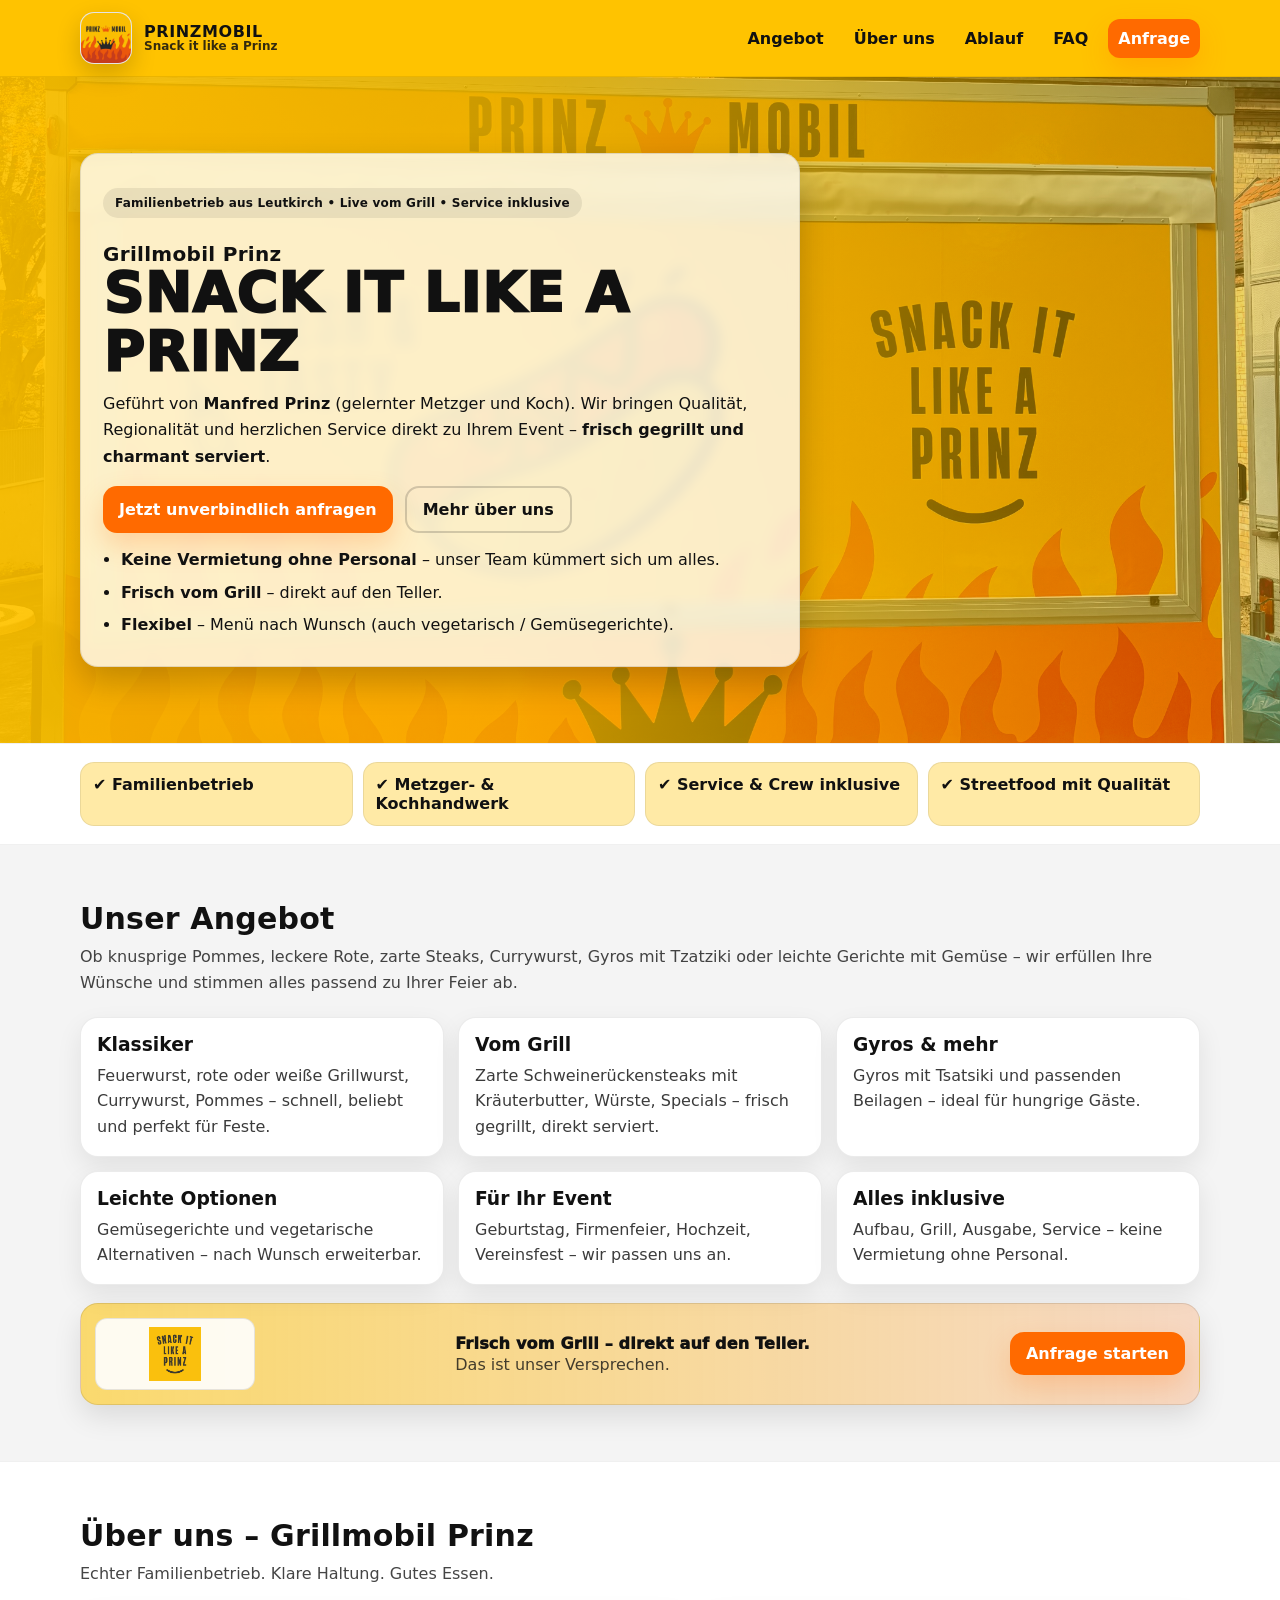
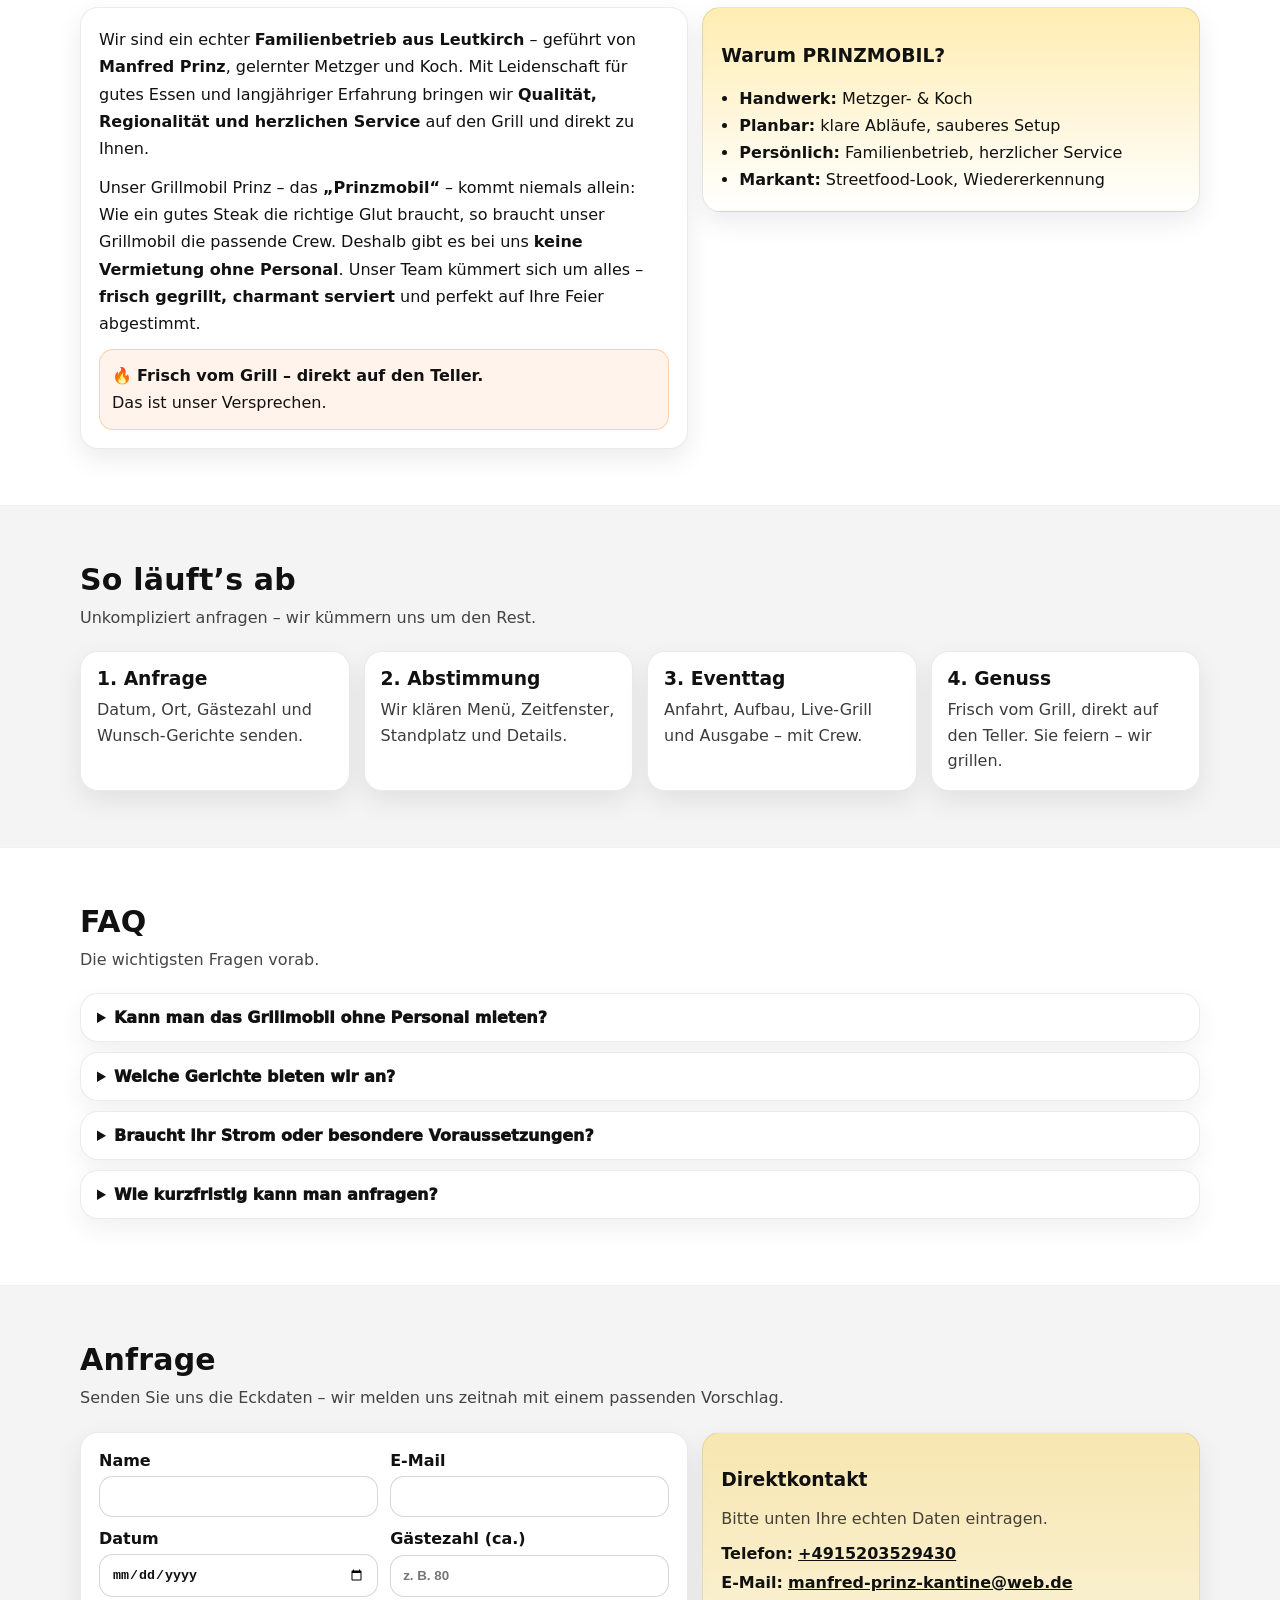
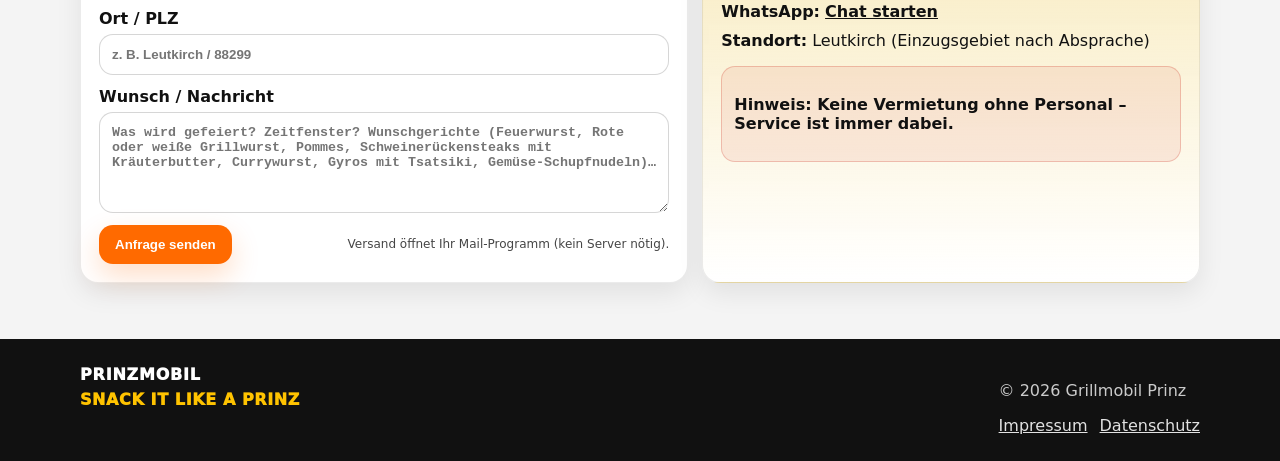
<file: index.html>
<!doctype html>
<html lang="de">
<head>
  <meta charset="utf-8" />
  <meta name="viewport" content="width=device-width, initial-scale=1" />
  <title>PRINZMOBIL – Snack it like a Prinz</title>
  <meta name="description" content="Grillmobil Prinz aus Leutkirch – Familienbetrieb, geführt von Metzger & Koch Manfred Prinz. Frisch vom Grill – direkt auf den Teller. Snack it like a Prinz." />
  <meta name="theme-color" content="#FFC300" />

  <link rel="preload" as="image" href="./hero.jpg" />
  <link rel="stylesheet" href="styles.css" />
</head>

<body>
  <!-- Header -->
  <header class="header" id="top">
    <div class="container header__inner">
      <a class="brand" href="#top" aria-label="PRINZMOBIL Start">
        <img class="brand__logo" src="./logo.jpg" alt="Grillmobil Prinz Logo" />
        <div class="brand__text">
          <span class="brand__name">PRINZMOBIL</span>
          <span class="brand__tag">Snack it like a Prinz</span>
        </div>
      </a>

      <nav class="nav" aria-label="Navigation">
        <button class="nav__toggle" id="navToggle" aria-expanded="false" aria-controls="navMenu">Menü</button>
        <div class="nav__menu" id="navMenu">
          <a href="#angebot">Angebot</a>
          <a href="#ueberuns">Über uns</a>
          <a href="#ablauf">Ablauf</a>
          <a href="#faq">FAQ</a>
          <a class="btn btn--small" href="#kontakt">Anfrage</a>
        </div>
      </nav>
    </div>
  </header>

  <main>
    <!-- Hero -->
    <section class="hero" aria-label="Startbereich">
      <div class="hero__bg" role="img" aria-label="Foto vom PRINZMOBIL"></div>

      <div class="container hero__inner">
        <div class="hero__card">
          <p class="badge">Familienbetrieb aus Leutkirch • Live vom Grill • Service inklusive</p>

          <h1>
            <span class="h1Top">Grillmobil Prinz</span>
            <span class="h1Main">SNACK IT LIKE A PRINZ</span>
          </h1>

          <p class="lead">
            Geführt von <strong>Manfred Prinz</strong> (gelernter Metzger und Koch). Wir bringen Qualität,
            Regionalität und herzlichen Service direkt zu Ihrem Event – <strong>frisch gegrillt und charmant serviert</strong>.
          </p>

          <div class="hero__cta">
            <a class="btn" href="#kontakt">Jetzt unverbindlich anfragen</a>
            <a class="btn btn--ghost" href="#ueberuns">Mehr über uns</a>
          </div>

          <ul class="highlights" aria-label="Highlights">
            <li><strong>Keine Vermietung ohne Personal</strong> – unser Team kümmert sich um alles.</li>
            <li><strong>Frisch vom Grill</strong> – direkt auf den Teller.</li>
            <li><strong>Flexibel</strong> – Menü nach Wunsch (auch vegetarisch / Gemüsegerichte).</li>
          </ul>
        </div>
      </div>
    </section>

    <!-- Trust / Quick facts -->
    <section class="trust" aria-label="Kurzfakten">
      <div class="container trust__grid">
        <div class="trust__item">✔ Familienbetrieb</div>
        <div class="trust__item">✔ Metzger- & Kochhandwerk</div>
        <div class="trust__item">✔ Service & Crew inklusive</div>
        <div class="trust__item">✔ Streetfood mit Qualität</div>
      </div>
    </section>

    <!-- Angebot -->
    <section class="section" id="angebot">
      <div class="container">
        <div class="section__head">
          <h2>Unser Angebot</h2>
          <p class="muted">
            Ob knusprige Pommes, leckere Rote, zarte Steaks, Currywurst, Gyros mit Tzatziki oder leichte Gerichte mit Gemüse –
            wir erfüllen Ihre Wünsche und stimmen alles passend zu Ihrer Feier ab.
          </p>
        </div>

        <div class="cards">
          <article class="card">
            <h3>Klassiker</h3>
            <p>Feuerwurst, rote oder weiße Grillwurst, Currywurst, Pommes – schnell, beliebt und perfekt für Feste.</p>
          </article>
          <article class="card">
            <h3>Vom Grill</h3>
            <p>Zarte Schweinerückensteaks mit Kräuterbutter, Würste, Specials – frisch gegrillt, direkt serviert.</p>
          </article>
          <article class="card">
            <h3>Gyros & mehr</h3>
            <p>Gyros mit Tsatsiki und passenden Beilagen – ideal für hungrige Gäste.</p>
          </article>
          <article class="card">
            <h3>Leichte Optionen</h3>
            <p>Gemüsegerichte und vegetarische Alternativen – nach Wunsch erweiterbar.</p>
          </article>
          <article class="card">
            <h3>Für Ihr Event</h3>
            <p>Geburtstag, Firmenfeier, Hochzeit, Vereinsfest – wir passen uns an.</p>
          </article>
          <article class="card">
            <h3>Alles inklusive</h3>
            <p>Aufbau, Grill, Ausgabe, Service – keine Vermietung ohne Personal.</p>
          </article>
        </div>

        <div class="ctaBand" role="region" aria-label="Slogan Bereich">
          <img class="ctaBand__img" src="./slogan.jpg" alt="SNACK IT LIKE A PRINZ" />
          <div class="ctaBand__text">
            <p class="ctaBand__headline">Frisch vom Grill – direkt auf den Teller.</p>
            <p class="ctaBand__sub muted">Das ist unser Versprechen.</p>
          </div>
          <a class="btn" href="#kontakt">Anfrage starten</a>
        </div>
      </div>
    </section>

    <!-- Über uns -->
    <section class="section section--alt" id="ueberuns">
      <div class="container">
        <div class="section__head">
          <h2>Über uns – Grillmobil Prinz</h2>
          <p class="muted">Echter Familienbetrieb. Klare Haltung. Gutes Essen.</p>
        </div>

        <div class="twoCol">
          <div class="panel">
            <p>
              Wir sind ein echter <strong>Familienbetrieb aus Leutkirch</strong> – geführt von <strong>Manfred Prinz</strong>,
              gelernter Metzger und Koch. Mit Leidenschaft für gutes Essen und langjähriger Erfahrung bringen wir
              <strong>Qualität, Regionalität und herzlichen Service</strong> auf den Grill und direkt zu Ihnen.
            </p>
            <p>
              Unser Grillmobil Prinz – das <strong>„Prinzmobil“</strong> – kommt niemals allein:
              Wie ein gutes Steak die richtige Glut braucht, so braucht unser Grillmobil die passende Crew.
              Deshalb gibt es bei uns <strong>keine Vermietung ohne Personal</strong>. Unser Team kümmert sich um alles –
              <strong>frisch gegrillt, charmant serviert</strong> und perfekt auf Ihre Feier abgestimmt.
            </p>
            <p class="promise">
              🔥 <strong>Frisch vom Grill – direkt auf den Teller.</strong><br />
              Das ist unser Versprechen.
            </p>
          </div>

          <aside class="panel panel--accent">
            <h3>Warum PRINZMOBIL?</h3>
            <ul class="bullet">
              <li><strong>Handwerk:</strong> Metzger- & Koch</li>
              <li><strong>Planbar:</strong> klare Abläufe, sauberes Setup</li>
              <li><strong>Persönlich:</strong> Familienbetrieb, herzlicher Service</li>
              <li><strong>Markant:</strong> Streetfood-Look, Wiedererkennung</li>
            </ul>

          </aside>
        </div>
      </div>
    </section>

    <!-- Ablauf -->
    <section class="section" id="ablauf">
      <div class="container">
        <div class="section__head">
          <h2>So läuft’s ab</h2>
          <p class="muted">Unkompliziert anfragen – wir kümmern uns um den Rest.</p>
        </div>

        <ol class="steps">
          <li>
            <h3>1. Anfrage</h3>
            <p>Datum, Ort, Gästezahl und Wunsch-Gerichte senden.</p>
          </li>
          <li>
            <h3>2. Abstimmung</h3>
            <p>Wir klären Menü, Zeitfenster, Standplatz und Details.</p>
          </li>
          <li>
            <h3>3. Eventtag</h3>
            <p>Anfahrt, Aufbau, Live-Grill und Ausgabe – mit Crew.</p>
          </li>
          <li>
            <h3>4. Genuss</h3>
            <p>Frisch vom Grill, direkt auf den Teller. Sie feiern – wir grillen.</p>
          </li>
        </ol>
      </div>
    </section>

    <!-- FAQ -->
    <section class="section section--alt" id="faq">
      <div class="container">
        <div class="section__head">
          <h2>FAQ</h2>
          <p class="muted">Die wichtigsten Fragen vorab.</p>
        </div>

        <div class="faq">
          <details>
            <summary>Kann man das Grillmobil ohne Personal mieten?</summary>
            <p>Nein. Das Prinzmobil kommt immer mit Crew. So stellen wir Qualität, Ablauf und Service sicher.</p>
          </details>
          <details>
            <summary>Welche Gerichte bieten wir an?</summary>
            <p>Von Feuerwurst mit Tsatsiki, Pommes, Rote, Currywurst über Schweinerückensteaks mit Kräuterbutter bis Gyros mit Tsatsiki – plus leichte Gemüsegerichte nach Wunsch.</p>
          </details>
          <details>
            <summary>Braucht ihr Strom oder besondere Voraussetzungen?</summary>
            <p>Ein ebener Stellplatz ist ideal. Details (Strom/Standfläche) klären wir bei der Abstimmung.</p>
          </details>
          <details>
            <summary>Wie kurzfristig kann man anfragen?</summary>
            <p>Am besten so früh wie möglich. Kurzfristige Termine prüfen wir gerne – einfach anfragen.</p>
          </details>
        </div>
      </div>
    </section>

    <!-- Kontakt -->
    <section class="section" id="kontakt">
      <div class="container">
        <div class="section__head">
          <h2>Anfrage</h2>
          <p class="muted">Senden Sie uns die Eckdaten – wir melden uns zeitnah mit einem passenden Vorschlag.</p>
        </div>

        <div class="contactGrid">
          <form class="form" id="contactForm">
            <div class="form__row">
              <label>
                Name
                <input name="name" required autocomplete="name" />
              </label>
              <label>
                E-Mail
                <input name="email" type="email" required autocomplete="email" />
              </label>
            </div>

            <div class="form__row">
              <label>
                Datum
                <input name="date" type="date" />
              </label>
              <label>
                Gästezahl (ca.)
                <input name="guests" type="number" min="1" placeholder="z. B. 80" />
              </label>
            </div>

            <label>
              Ort / PLZ
              <input name="location" placeholder="z. B. Leutkirch / 88299" />
            </label>

            <label>
              Wunsch / Nachricht
              <textarea name="message" rows="5" placeholder="Was wird gefeiert? Zeitfenster? Wunschgerichte (Feuerwurst, Rote oder weiße Grillwurst, Pommes, Schweinerückensteaks mit Kräuterbutter, Currywurst, Gyros mit Tsatsiki, Gemüse-Schupfnudeln)…"></textarea>
            </label>

            <div class="form__actions">
              <button class="btn" type="submit">Anfrage senden</button>
              <p class="small muted">Versand öffnet Ihr Mail-Programm (kein Server nötig).</p>
            </div>
          </form>

          <aside class="contactCard">
            <h3>Direktkontakt</h3>
            <p class="muted">Bitte unten Ihre echten Daten eintragen.</p>

            <ul class="contactList">
              <li><strong>Telefon:</strong> <a href="tel:+4915203529430">+4915203529430</a></li>
              <li><strong>E-Mail:</strong> <a href="mailto:manfred-prinz-kantine@web.de">manfred-prinz-kantine@web.de</a></li>
              <li><strong>WhatsApp:</strong> <a id="waLink" href="#" rel="noopener">Chat starten</a></li>
              <li><strong>Standort:</strong> Leutkirch (Einzugsgebiet nach Absprache)</li>
            </ul>

            <div class="note">
              <p><strong>Hinweis:</strong> Keine Vermietung ohne Personal – Service ist immer dabei.</p>
            </div>
          </aside>
        </div>
      </div>
    </section>
  </main>

  <!-- Footer -->
  <footer class="footer" aria-label="Footer">
    <div class="container footer__inner">
      <div class="footer__left">
        <p class="footer__brand">PRINZMOBIL</p>
        <p class="footer__claim">SNACK IT LIKE A PRINZ</p>
      </div>

      <div class="footer__right">
        <p class="muted">© <span id="year"></span> Grillmobil Prinz</p>
        <div class="footer__links">
          <a href="impressum.html">Impressum</a>

          <a href="datenschutz.html">Datenschutz</a>

        </div>
      </div>
    </div>
  </footer>

  <script src="script.js"></script>
</body>
</html>
</file>
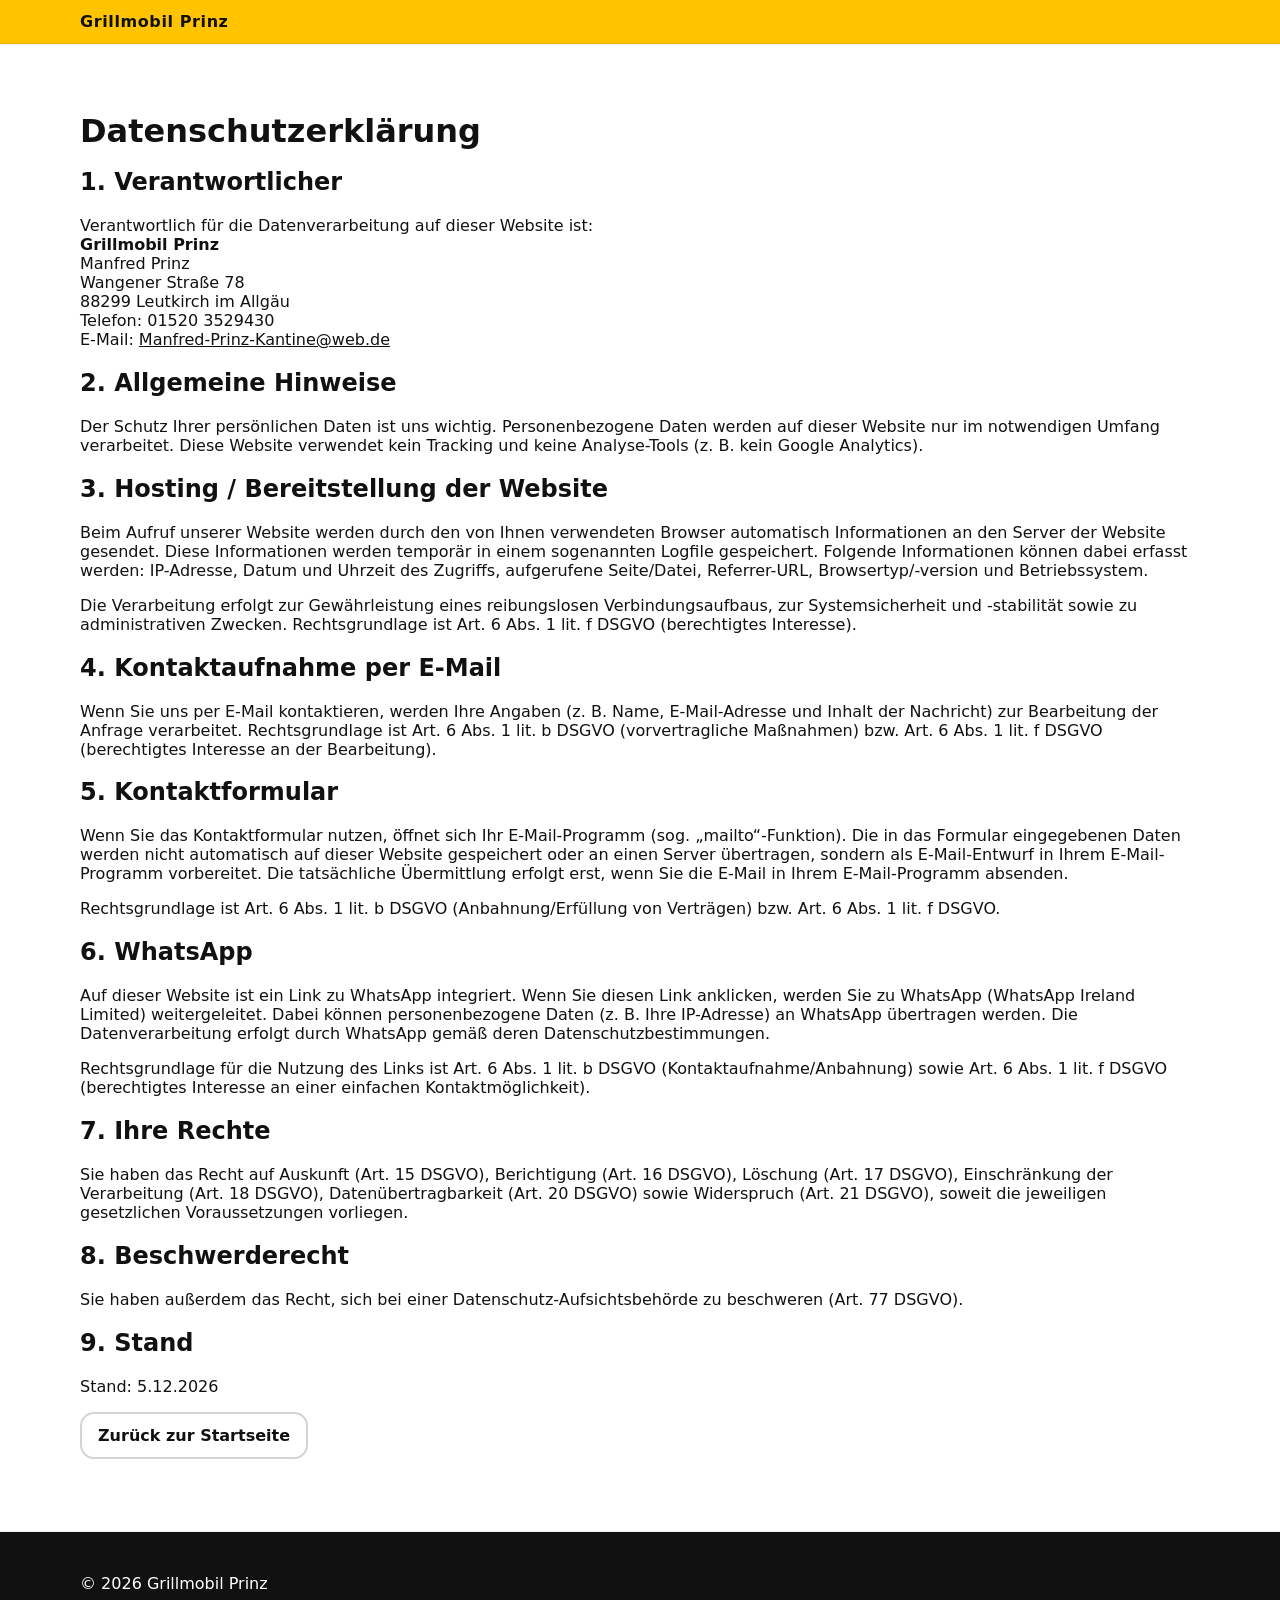
<file: datenschutz.html>
<!doctype html>
<html lang="de">
<head>
  <meta charset="utf-8">
  <title>Datenschutzerklärung – Grillmobil Prinz</title>
  <meta name="viewport" content="width=device-width, initial-scale=1">
  <meta name="robots" content="noindex">
  <link rel="stylesheet" href="styles.css">
</head>

<body>
  <header class="header">
    <div class="container header__inner">
      <a class="brand" href="index.html">
        <span class="brand__name">Grillmobil Prinz</span>
      </a>
    </div>
  </header>

  <main class="section section--alt">
    <div class="container">
      <h1>Datenschutzerklärung</h1>

      <h2>1. Verantwortlicher</h2>
      <p>
        Verantwortlich für die Datenverarbeitung auf dieser Website ist:<br>
        <strong>Grillmobil Prinz</strong><br>
        Manfred Prinz<br>
        Wangener Straße 78<br>
        88299 Leutkirch im Allgäu<br>
        Telefon: 01520 3529430<br>
        E-Mail: <a href="mailto:Manfred-Prinz-Kantine@web.de">Manfred-Prinz-Kantine@web.de</a>
      </p>

      <h2>2. Allgemeine Hinweise</h2>
      <p>
        Der Schutz Ihrer persönlichen Daten ist uns wichtig. Personenbezogene Daten werden auf dieser Website nur im
        notwendigen Umfang verarbeitet. Diese Website verwendet kein Tracking und keine Analyse-Tools (z. B. kein Google Analytics).
      </p>

      <h2>3. Hosting / Bereitstellung der Website</h2>
      <p>
        Beim Aufruf unserer Website werden durch den von Ihnen verwendeten Browser automatisch Informationen an den Server
        der Website gesendet. Diese Informationen werden temporär in einem sogenannten Logfile gespeichert. Folgende Informationen
        können dabei erfasst werden: IP-Adresse, Datum und Uhrzeit des Zugriffs, aufgerufene Seite/Datei, Referrer-URL,
        Browsertyp/-version und Betriebssystem.
      </p>
      <p>
        Die Verarbeitung erfolgt zur Gewährleistung eines reibungslosen Verbindungsaufbaus, zur Systemsicherheit und -stabilität
        sowie zu administrativen Zwecken. Rechtsgrundlage ist Art. 6 Abs. 1 lit. f DSGVO (berechtigtes Interesse).
      </p>

      <h2>4. Kontaktaufnahme per E-Mail</h2>
      <p>
        Wenn Sie uns per E-Mail kontaktieren, werden Ihre Angaben (z. B. Name, E-Mail-Adresse und Inhalt der Nachricht)
        zur Bearbeitung der Anfrage verarbeitet. Rechtsgrundlage ist Art. 6 Abs. 1 lit. b DSGVO (vorvertragliche Maßnahmen)
        bzw. Art. 6 Abs. 1 lit. f DSGVO (berechtigtes Interesse an der Bearbeitung).
      </p>

      <h2>5. Kontaktformular</h2>
      <p>
        Wenn Sie das Kontaktformular nutzen, öffnet sich Ihr E-Mail-Programm (sog. „mailto“-Funktion). Die in das Formular
        eingegebenen Daten werden nicht automatisch auf dieser Website gespeichert oder an einen Server übertragen, sondern
        als E-Mail-Entwurf in Ihrem E-Mail-Programm vorbereitet. Die tatsächliche Übermittlung erfolgt erst, wenn Sie die E-Mail
        in Ihrem E-Mail-Programm absenden.
      </p>
      <p>
        Rechtsgrundlage ist Art. 6 Abs. 1 lit. b DSGVO (Anbahnung/Erfüllung von Verträgen) bzw. Art. 6 Abs. 1 lit. f DSGVO.
      </p>

      <h2>6. WhatsApp</h2>
      <p>
        Auf dieser Website ist ein Link zu WhatsApp integriert. Wenn Sie diesen Link anklicken, werden Sie zu WhatsApp
        (WhatsApp Ireland Limited) weitergeleitet. Dabei können personenbezogene Daten (z. B. Ihre IP-Adresse) an WhatsApp
        übertragen werden. Die Datenverarbeitung erfolgt durch WhatsApp gemäß deren Datenschutzbestimmungen.
      </p>
      <p>
        Rechtsgrundlage für die Nutzung des Links ist Art. 6 Abs. 1 lit. b DSGVO (Kontaktaufnahme/Anbahnung) sowie
        Art. 6 Abs. 1 lit. f DSGVO (berechtigtes Interesse an einer einfachen Kontaktmöglichkeit).
      </p>

      <h2>7. Ihre Rechte</h2>
      <p>
        Sie haben das Recht auf Auskunft (Art. 15 DSGVO), Berichtigung (Art. 16 DSGVO), Löschung (Art. 17 DSGVO),
        Einschränkung der Verarbeitung (Art. 18 DSGVO), Datenübertragbarkeit (Art. 20 DSGVO) sowie Widerspruch (Art. 21 DSGVO),
        soweit die jeweiligen gesetzlichen Voraussetzungen vorliegen.
      </p>

      <h2>8. Beschwerderecht</h2>
      <p>
        Sie haben außerdem das Recht, sich bei einer Datenschutz-Aufsichtsbehörde zu beschweren (Art. 77 DSGVO).
      </p>

      <h2>9. Stand</h2>
      <p>Stand: <span id="dsDate"></span></p>

      <p>
        <a class="btn btn--ghost" href="index.html">Zurück zur Startseite</a>
      </p>
    </div>
  </main>

  <footer class="footer">
    <div class="container footer__inner">
      <p>© <span id="year"></span> Grillmobil Prinz</p>
    </div>
  </footer>

  <script>
    document.getElementById("year").textContent = new Date().getFullYear();
    document.getElementById("dsDate").textContent = new Date().toLocaleDateString("de-DE");
  </script>
</body>
</html>
</file>
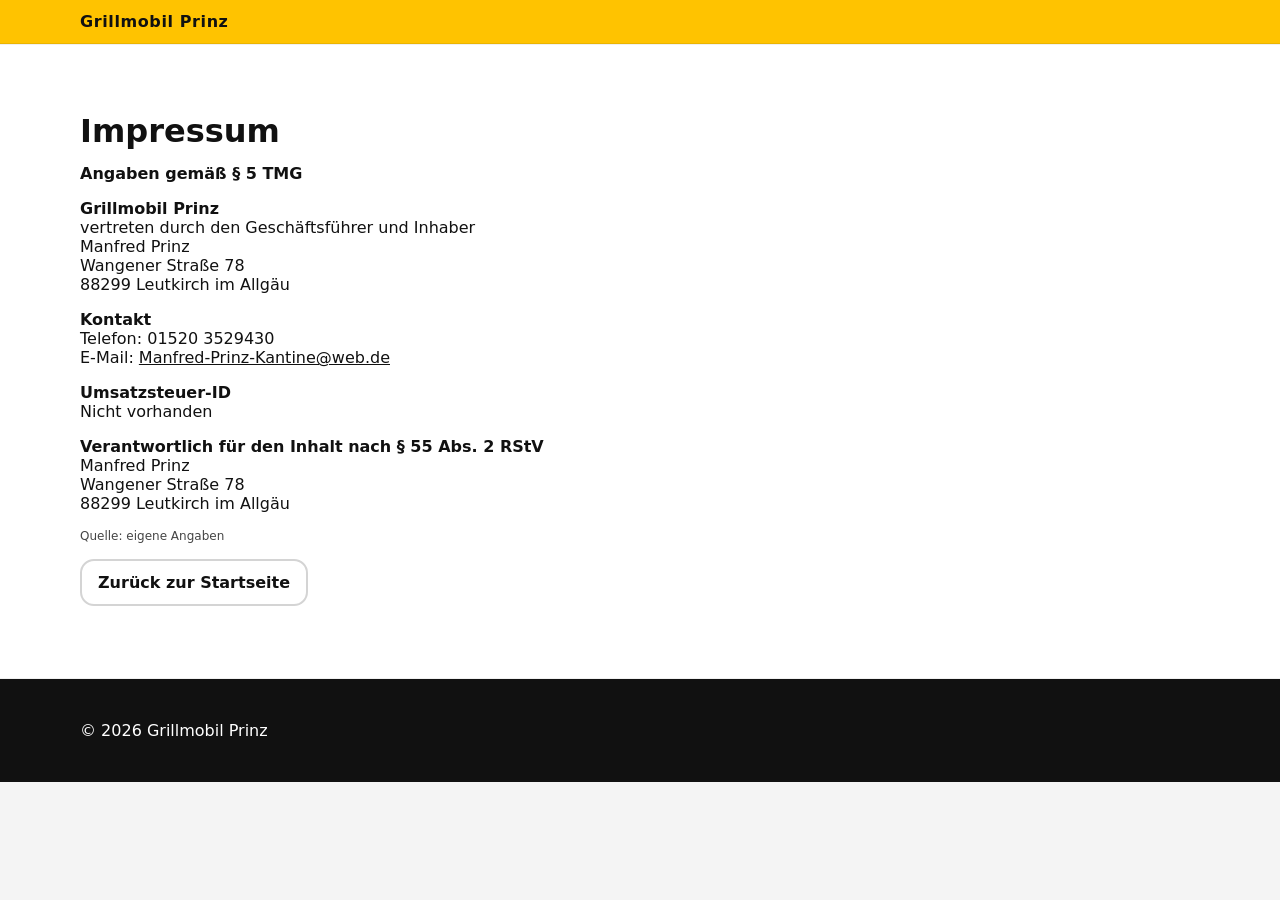
<file: impressum.html>
<!doctype html>
<html lang="de">
<head>
  <meta charset="utf-8">
  <title>Impressum – Grillmobil Prinz</title>
  <meta name="viewport" content="width=device-width, initial-scale=1">
  <meta name="robots" content="noindex">
  <link rel="stylesheet" href="styles.css">
</head>

<body>
  <header class="header">
    <div class="container header__inner">
      <a class="brand" href="index.html">
        <span class="brand__name">Grillmobil Prinz</span>
      </a>
    </div>
  </header>

  <main class="section section--alt">
    <div class="container">
      <h1>Impressum</h1>

      <p><strong>Angaben gemäß § 5 TMG</strong></p>

      <p>
        <strong>Grillmobil Prinz</strong><br>
        vertreten durch den Geschäftsführer und Inhaber<br>
        Manfred Prinz<br>
        Wangener Straße 78<br>
        88299 Leutkirch im Allgäu
      </p>

      <p>
        <strong>Kontakt</strong><br>
        Telefon: 01520 3529430<br>
        E-Mail: <a href="mailto:Manfred-Prinz-Kantine@web.de">Manfred-Prinz-Kantine@web.de</a>
      </p>

      <p>
        <strong>Umsatzsteuer-ID</strong><br>
        Nicht vorhanden
      </p>

      <p>
        <strong>Verantwortlich für den Inhalt nach § 55 Abs. 2 RStV</strong><br>
        Manfred Prinz<br>
        Wangener Straße 78<br>
        88299 Leutkirch im Allgäu
      </p>

      <p class="small muted">
        Quelle: eigene Angaben
      </p>

      <p>
        <a class="btn btn--ghost" href="index.html">Zurück zur Startseite</a>
      </p>
    </div>
  </main>

  <footer class="footer">
    <div class="container footer__inner">
      <p>© <span id="year"></span> Grillmobil Prinz</p>
    </div>
  </footer>

  <script>
    document.getElementById("year").textContent = new Date().getFullYear();
  </script>
</body>
</html>
</file>
<file: styles.css>
:root{
  /* Farbwelt passend zum Mobil */
  --prinz-yellow: #FFC300;
  --prinz-orange: #FF6A00;
  --prinz-red: #C81D11;
  --prinz-black: #111111;
  --prinz-light: #F4F4F4;
  --white: #ffffff;

  --radius: 18px;
  --shadow: 0 14px 34px rgba(0,0,0,.22);
  --line: rgba(17,17,17,.14);
}

*{ box-sizing: border-box; }
html{ scroll-behavior: smooth; }
body{
  margin:0;
  font-family: ui-sans-serif, system-ui, -apple-system, Segoe UI, Roboto, Helvetica, Arial;
  background: var(--prinz-light);
  color: var(--prinz-black);
}

a{ color: inherit; }
.container{
  width: min(1120px, 92vw);
  margin: 0 auto;
}

/* Header */
.header{
  position: sticky;
  top:0;
  z-index: 50;
  background: var(--prinz-yellow);
  border-bottom: 1px solid rgba(0,0,0,.08);
}
.header__inner{
  display:flex;
  align-items:center;
  justify-content:space-between;
  gap: 14px;
  padding: 12px 0;
}

.brand{
  display:flex;
  gap: 12px;
  align-items:center;
  text-decoration: none;
}
.brand__logo{
  width: 52px;
  height: 52px;
  border-radius: 14px;
  object-fit: cover;
  box-shadow: 0 10px 24px rgba(0,0,0,.18);
  border: 1px solid rgba(0,0,0,.10);
  background: #fff;
}
.brand__text{
  display:flex;
  flex-direction:column;
  line-height: 1.1;
}
.brand__name{
  font-weight: 900;
  letter-spacing: .6px;
}
.brand__tag{
  font-size: 12px;
  font-weight: 800;
  opacity: .85;
}

/* Nav */
.nav{ position: relative; }
.nav__toggle{
  display:none;
  border: 1px solid rgba(0,0,0,.16);
  background: rgba(255,255,255,.35);
  padding: 8px 10px;
  border-radius: 12px;
  font-weight: 900;
}
.nav__menu{
  display:flex;
  align-items:center;
  gap: 10px;
}
.nav__menu a{
  text-decoration: none;
  font-weight: 800;
  padding: 10px 10px;
  border-radius: 12px;
}
.nav__menu a:hover{
  background: rgba(255,255,255,.28);
}

/* Buttons */
.btn{
  display:inline-flex;
  align-items:center;
  justify-content:center;
  padding: 12px 16px;
  border-radius: 14px;
  background: var(--prinz-orange);
  color: #fff;
  font-weight: 900;
  border: none;
  cursor:pointer;
  text-decoration:none;
  box-shadow: 0 12px 28px rgba(255,106,0,.22);
}
.btn:hover{ background: var(--prinz-red); }
.btn--ghost{
  background: transparent;
  border: 2px solid rgba(17,17,17,.18);
  color: var(--prinz-black);
  box-shadow: none;
}
.btn--ghost:hover{
  background: rgba(17,17,17,.06);
  border-color: rgba(17,17,17,.24);
}
.btn--small{ padding: 10px 12px; }

/* Hero */
.hero{
  position: relative;
  min-height: 74vh;
  display:flex;
  align-items:center;
  overflow:hidden;
}
.hero__bg{
  position:absolute;
  inset:0;
  background-image: url("./hero.jpg");
  background-size: cover;
  background-position: center;
  filter: saturate(1.05) contrast(1.02);
  transform: scale(1.02);
}
.hero__bg::after{
  content:"";
  position:absolute;
  inset:0;
  background:
    linear-gradient(90deg, rgba(255,195,0,.88) 0%, rgba(255,195,0,.78) 40%, rgba(255,195,0,.55) 70%, rgba(255,195,0,.35) 100%),
    linear-gradient(180deg, rgba(0,0,0,.18) 0%, rgba(0,0,0,.12) 55%, rgba(0,0,0,.10) 100%);
}
.hero__inner{
  position: relative;
  padding: 56px 0;
}
.hero__card{
  width: min(720px, 100%);
  background: rgba(255,255,255,.78);
  border: 1px solid rgba(0,0,0,.10);
  border-radius: var(--radius);
  padding: 22px;
  box-shadow: var(--shadow);
  backdrop-filter: blur(6px);
}

.badge{
  display:inline-block;
  padding: 8px 12px;
  border-radius: 999px;
  background: rgba(17,17,17,.08);
  font-weight: 900;
  font-size: 12px;
  letter-spacing: .2px;
}

h1{
  margin: 14px 0 10px;
  line-height: 1.04;
}
.h1Top{
  display:block;
  font-size: 20px;
  font-weight: 900;
  letter-spacing: .3px;
}
.h1Main{
  display:block;
  font-size: clamp(34px, 4.6vw, 56px);
  font-weight: 1000;
  letter-spacing: .8px;
  text-transform: uppercase;
}

.lead{
  margin: 0 0 16px;
  font-size: 16px;
  line-height: 1.65;
}
.hero__cta{
  display:flex;
  gap: 12px;
  flex-wrap: wrap;
  margin: 14px 0 8px;
}
.highlights{
  margin: 14px 0 0;
  padding-left: 18px;
  line-height: 1.65;
}
.highlights li{
  margin-bottom: 6px;
}

.small{ font-size: 12px; }
.muted{ opacity: .78; }

/* Trust */
.trust{
  background: var(--white);
  border-top: 1px solid rgba(0,0,0,.06);
  border-bottom: 1px solid rgba(0,0,0,.06);
}
.trust__grid{
  display:grid;
  grid-template-columns: repeat(4, 1fr);
  gap: 10px;
  padding: 18px 0;
}
.trust__item{
  background: rgba(255,195,0,.35);
  border: 1px solid rgba(0,0,0,.08);
  border-radius: 14px;
  padding: 12px;
  font-weight: 900;
}

/* Sections */
.section{ padding: 56px 0; }
.section--alt{
  background: var(--white);
  border-top: 1px solid rgba(0,0,0,.06);
  border-bottom: 1px solid rgba(0,0,0,.06);
}
.section__head{ margin-bottom: 20px; }
.section__head h2{
  margin:0 0 8px;
  font-size: 30px;
  letter-spacing: .2px;
}
.section__head p{ margin:0; line-height: 1.65; }

/* Cards */
.cards{
  display:grid;
  grid-template-columns: repeat(3, 1fr);
  gap: 14px;
}
.card{
  background: var(--white);
  border: 1px solid rgba(0,0,0,.08);
  border-radius: var(--radius);
  padding: 16px;
  box-shadow: 0 10px 26px rgba(0,0,0,.08);
}
.card h3{ margin: 0 0 8px; }
.card p{ margin: 0; line-height: 1.6; opacity: .82; }

/* CTA band with slogan image */
.ctaBand{
  margin-top: 18px;
  background: linear-gradient(90deg, rgba(255,195,0,.55), rgba(255,106,0,.20));
  border: 1px solid rgba(0,0,0,.10);
  border-radius: var(--radius);
  padding: 14px;
  display:flex;
  align-items:center;
  justify-content:space-between;
  gap: 12px;
  box-shadow: 0 12px 28px rgba(0,0,0,.10);
}
.ctaBand__img{
  width: 160px;
  height: auto;
  max-height: 72px;
  object-fit: contain;
  border-radius: 12px;
  border: 1px solid rgba(0,0,0,.10);
  background: #fff;
  padding: 8px;
  opacity: 0.9;
}
.ctaBand__headline{
  margin: 0;
  font-weight: 1000;
  letter-spacing: .2px;
}
.ctaBand__sub{ margin: 2px 0 0; }

/* Two column */
.twoCol{
  display:grid;
  grid-template-columns: 1.1fr .9fr;
  gap: 14px;
  align-items:start;
}
.panel{
  background: var(--white);
  border: 1px solid rgba(0,0,0,.08);
  border-radius: var(--radius);
  padding: 18px;
  box-shadow: 0 10px 26px rgba(0,0,0,.08);
}
.panel p{ margin: 0 0 12px; line-height: 1.7; }
.panel p:last-child{ margin-bottom: 0; }

.panel--accent{
  background: linear-gradient(180deg, rgba(255,195,0,.30), rgba(255,255,255,.92));
  border-color: rgba(0,0,0,.10);
}
.promise{
  padding: 12px;
  border-radius: 14px;
  border: 1px solid rgba(255,106,0,.25);
  background: rgba(255,106,0,.08);
}
.bullet{
  margin: 12px 0 0;
  padding-left: 18px;
  line-height: 1.7;
}

/* Steps */
.steps{
  list-style: none;
  padding: 0;
  margin: 0;
  display:grid;
  grid-template-columns: repeat(4, 1fr);
  gap: 14px;
}
.steps li{
  background: var(--white);
  border: 1px solid rgba(0,0,0,.08);
  border-radius: var(--radius);
  padding: 16px;
  box-shadow: 0 10px 26px rgba(0,0,0,.08);
}
.steps h3{ margin: 0 0 8px; }
.steps p{ margin: 0; line-height: 1.6; opacity: .82; }

/* FAQ */
.faq details{
  background: var(--white);
  border: 1px solid rgba(0,0,0,.08);
  border-radius: var(--radius);
  padding: 14px 16px;
  margin-bottom: 10px;
  box-shadow: 0 10px 26px rgba(0,0,0,.06);
}
.faq summary{
  cursor:pointer;
  font-weight: 1000;
}
.faq p{
  margin: 10px 0 0;
  line-height: 1.65;
  opacity: .85;
}

/* Contact */
.contactGrid{
  display:grid;
  grid-template-columns: 1.1fr .9fr;
  gap: 14px;
}
.form{
  background: var(--white);
  border: 1px solid rgba(0,0,0,.08);
  border-radius: var(--radius);
  padding: 18px;
  box-shadow: 0 10px 26px rgba(0,0,0,.08);
}
.form label{
  display:grid;
  gap: 6px;
  margin-bottom: 12px;
  font-weight: 900;
}
.form input, .form textarea{
  width: 100%;
  padding: 12px 12px;
  border-radius: 14px;
  border: 1px solid rgba(0,0,0,.16);
  background: #fff;
  color: var(--prinz-black);
  outline: none;
  font-weight: 700;
}
.form input:focus, .form textarea:focus{
  border-color: rgba(255,106,0,.55);
  box-shadow: 0 0 0 4px rgba(255,106,0,.14);
}
.form__row{
  display:grid;
  grid-template-columns: 1fr 1fr;
  gap: 12px;
}
.form__actions{
  display:flex;
  align-items:center;
  justify-content:space-between;
  gap: 12px;
  flex-wrap:wrap;
}

.contactCard{
  background: linear-gradient(180deg, rgba(255,195,0,.28), #fff);
  border: 1px solid rgba(0,0,0,.08);
  border-radius: var(--radius);
  padding: 18px;
  box-shadow: 0 10px 26px rgba(0,0,0,.08);
}
.contactList{
  list-style:none;
  padding:0;
  margin: 12px 0 0;
  display:grid;
  gap: 10px;
}
.contactList a{ font-weight: 900; }
.note{
  margin-top: 16px;
  padding: 12px;
  border-radius: 14px;
  border: 1px solid rgba(200,29,17,.22);
  background: rgba(200,29,17,.08);
  font-weight: 800;
}

/* Footer */
.footer{
  background: var(--prinz-black);
  color: #fff;
  padding: 26px 0;
}
.footer__inner{
  display:flex;
  align-items:flex-start;
  justify-content:space-between;
  gap: 14px;
  flex-wrap:wrap;
}
.footer__brand{
  margin:0;
  font-weight: 1000;
  letter-spacing: .8px;
}
.footer__claim{
  margin: 6px 0 0;
  color: var(--prinz-yellow);
  font-weight: 1000;
  letter-spacing: .6px;
}
.footer__links{
  display:flex;
  gap: 12px;
  margin-top: 6px;
}
.footer__links a{
  color: rgba(255,255,255,.88);
}

/* Responsive */
@media (max-width: 980px){
  .trust__grid{ grid-template-columns: 1fr 1fr; }
  .cards{ grid-template-columns: 1fr 1fr; }
  .steps{ grid-template-columns: 1fr 1fr; }
  .twoCol{ grid-template-columns: 1fr; }
  .contactGrid{ grid-template-columns: 1fr; }
  .ctaBand{ flex-direction: column; align-items: flex-start; }
  .ctaBand__img{ width: 100%; height: 120px; }
}
@media (max-width: 680px){
  .nav__toggle{ display:inline-flex; }
  .nav__menu{
    display:none;
    position:absolute;
    right: 0;
    top: 54px;
    min-width: 240px;
    padding: 10px;
    background: rgba(255,195,0,.98);
    border: 1px solid rgba(0,0,0,.12);
    border-radius: 16px;
    flex-direction: column;
    align-items: stretch;
    box-shadow: 0 18px 40px rgba(0,0,0,.18);
  }
  .nav__menu.is-open{ display:flex; }
  .form__row{ grid-template-columns: 1fr; }
  .cards{ grid-template-columns: 1fr; }
  .steps{ grid-template-columns: 1fr; }
  .hero{ min-height: 78vh; }
  .brand__logo{ width: 46px; height: 46px; }
}
</file>
